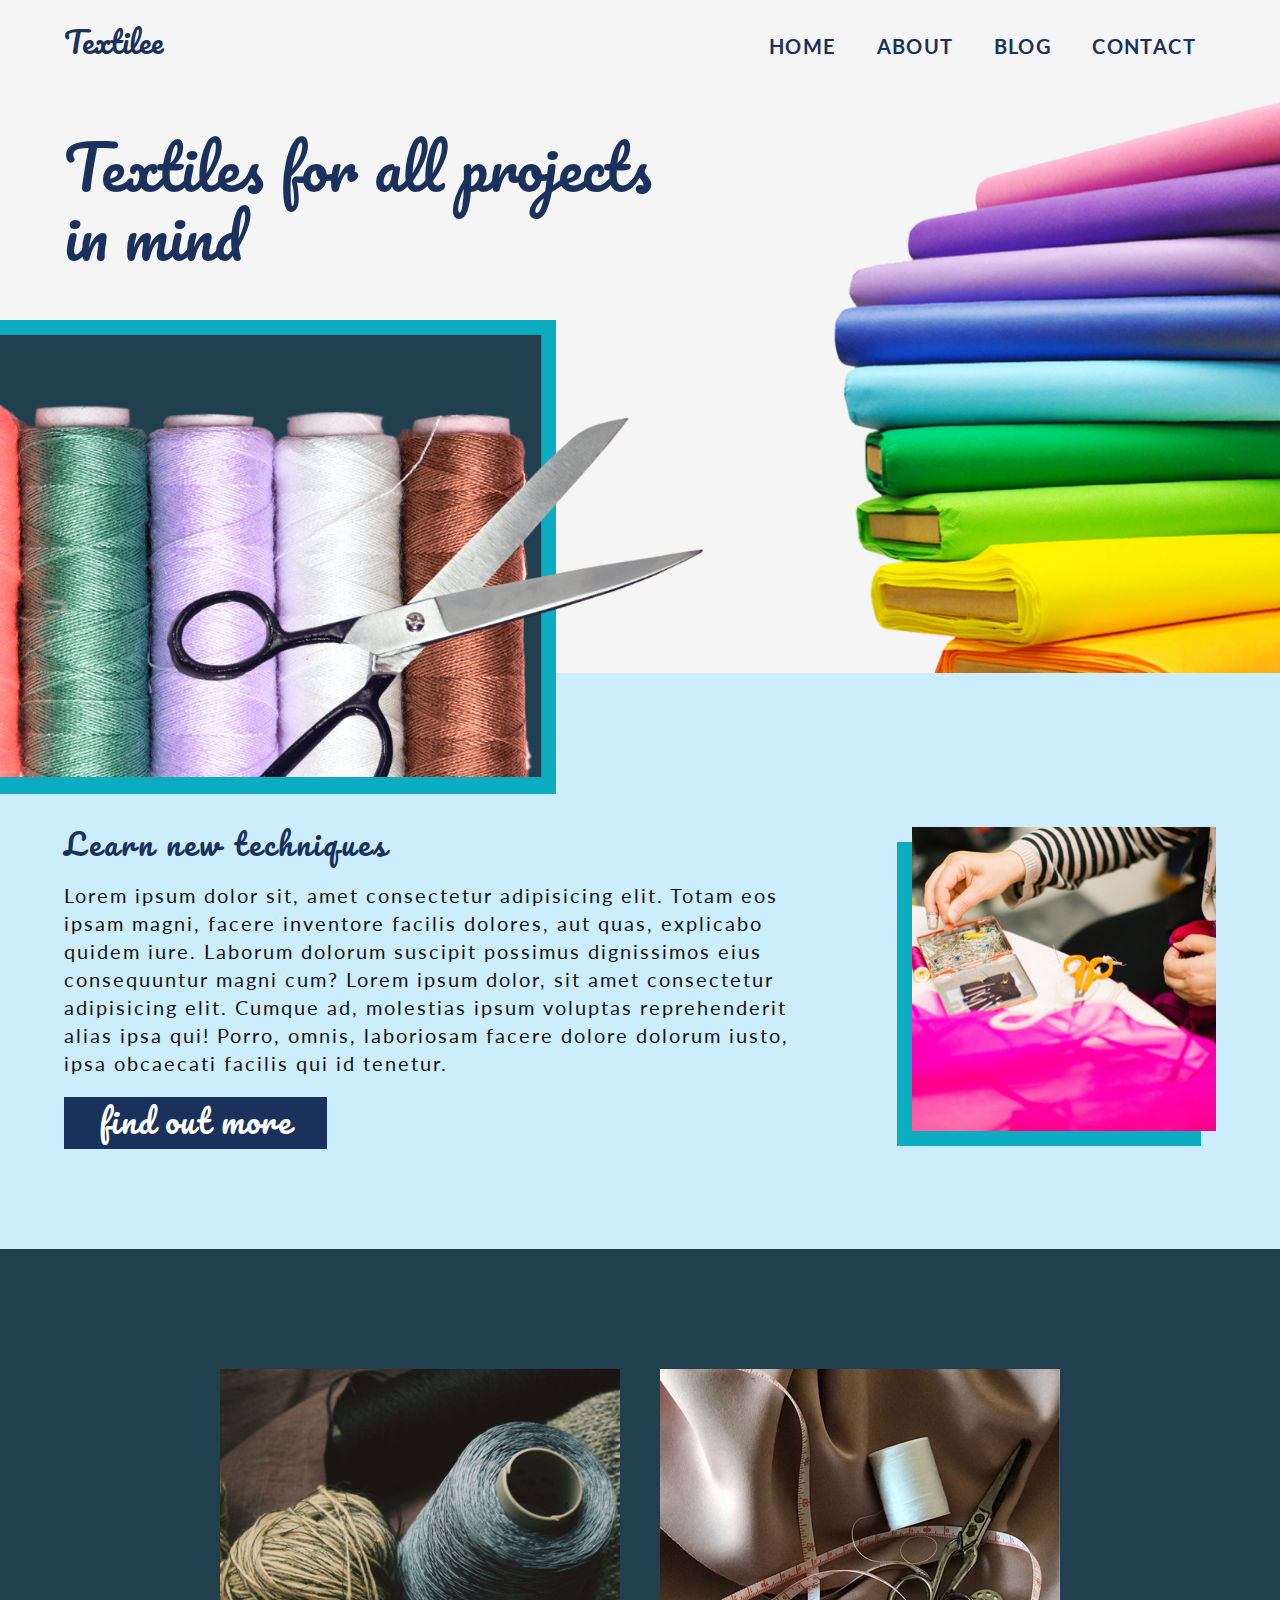
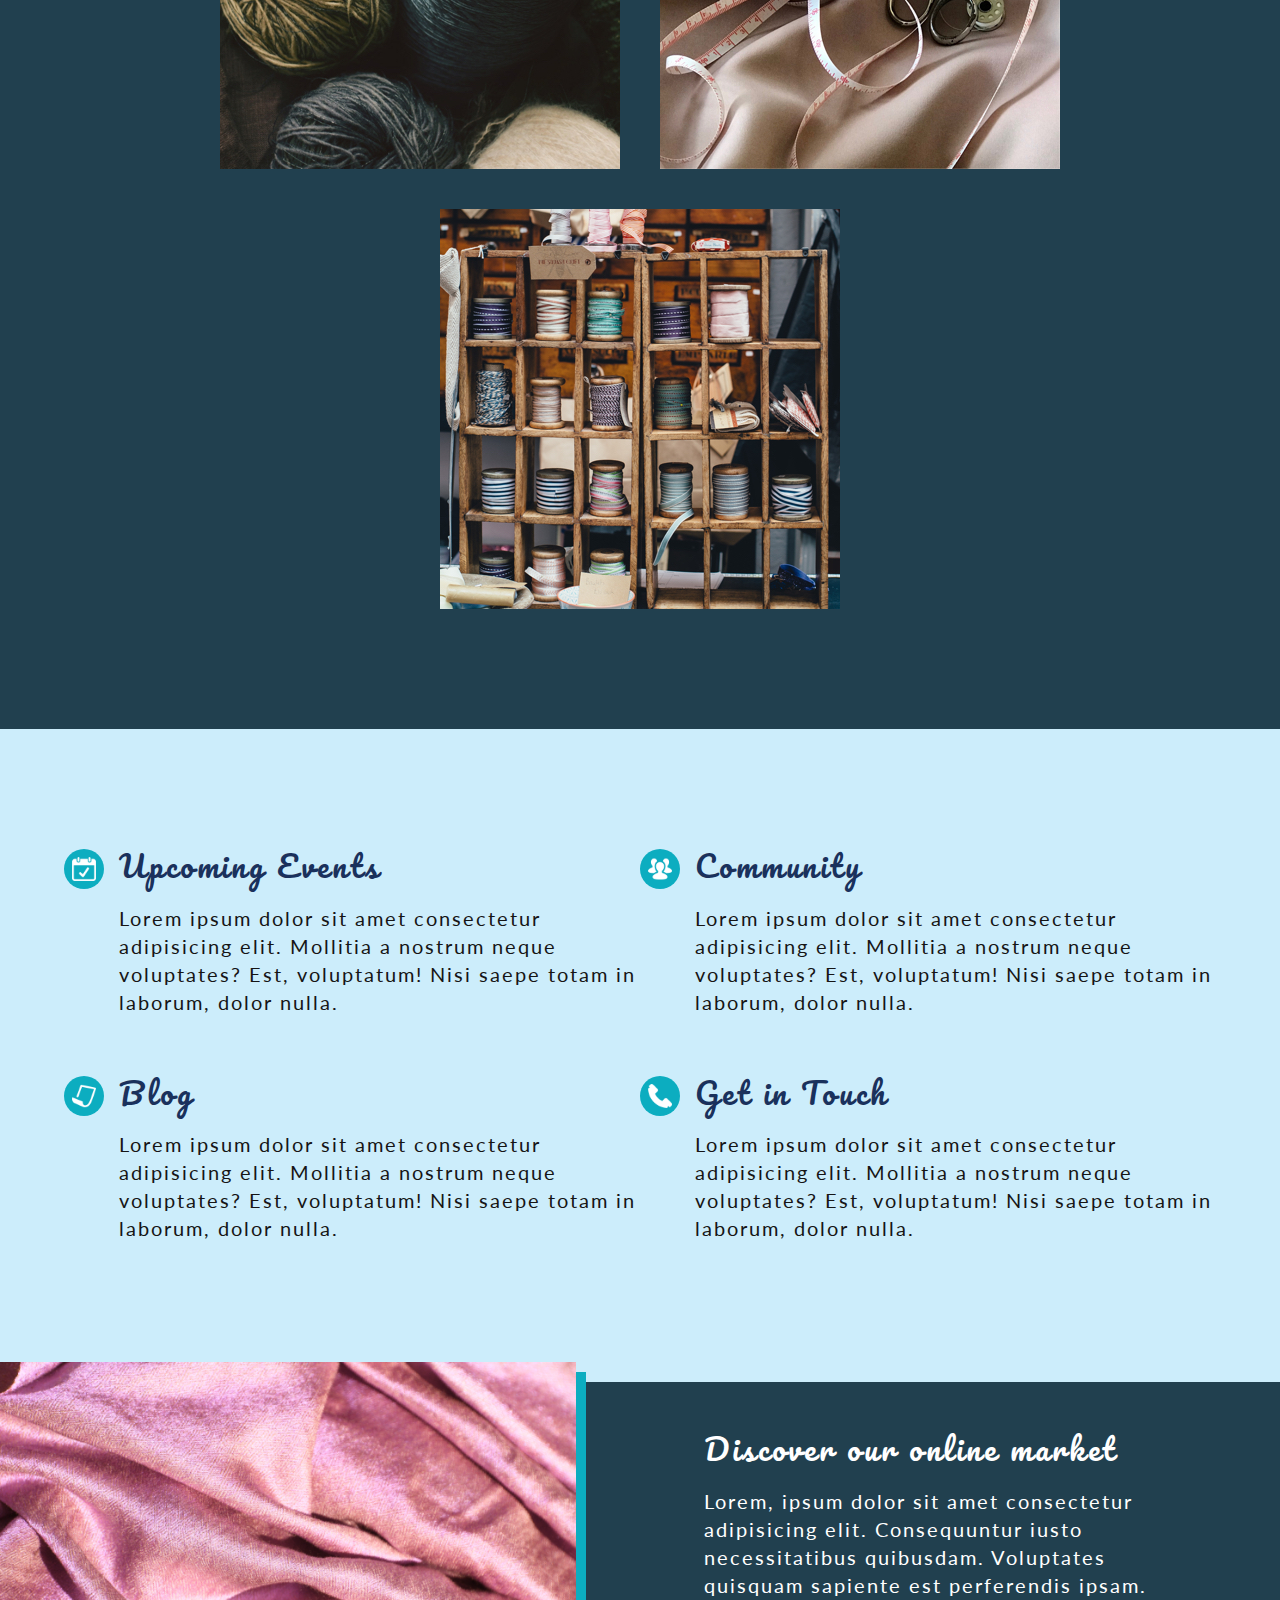
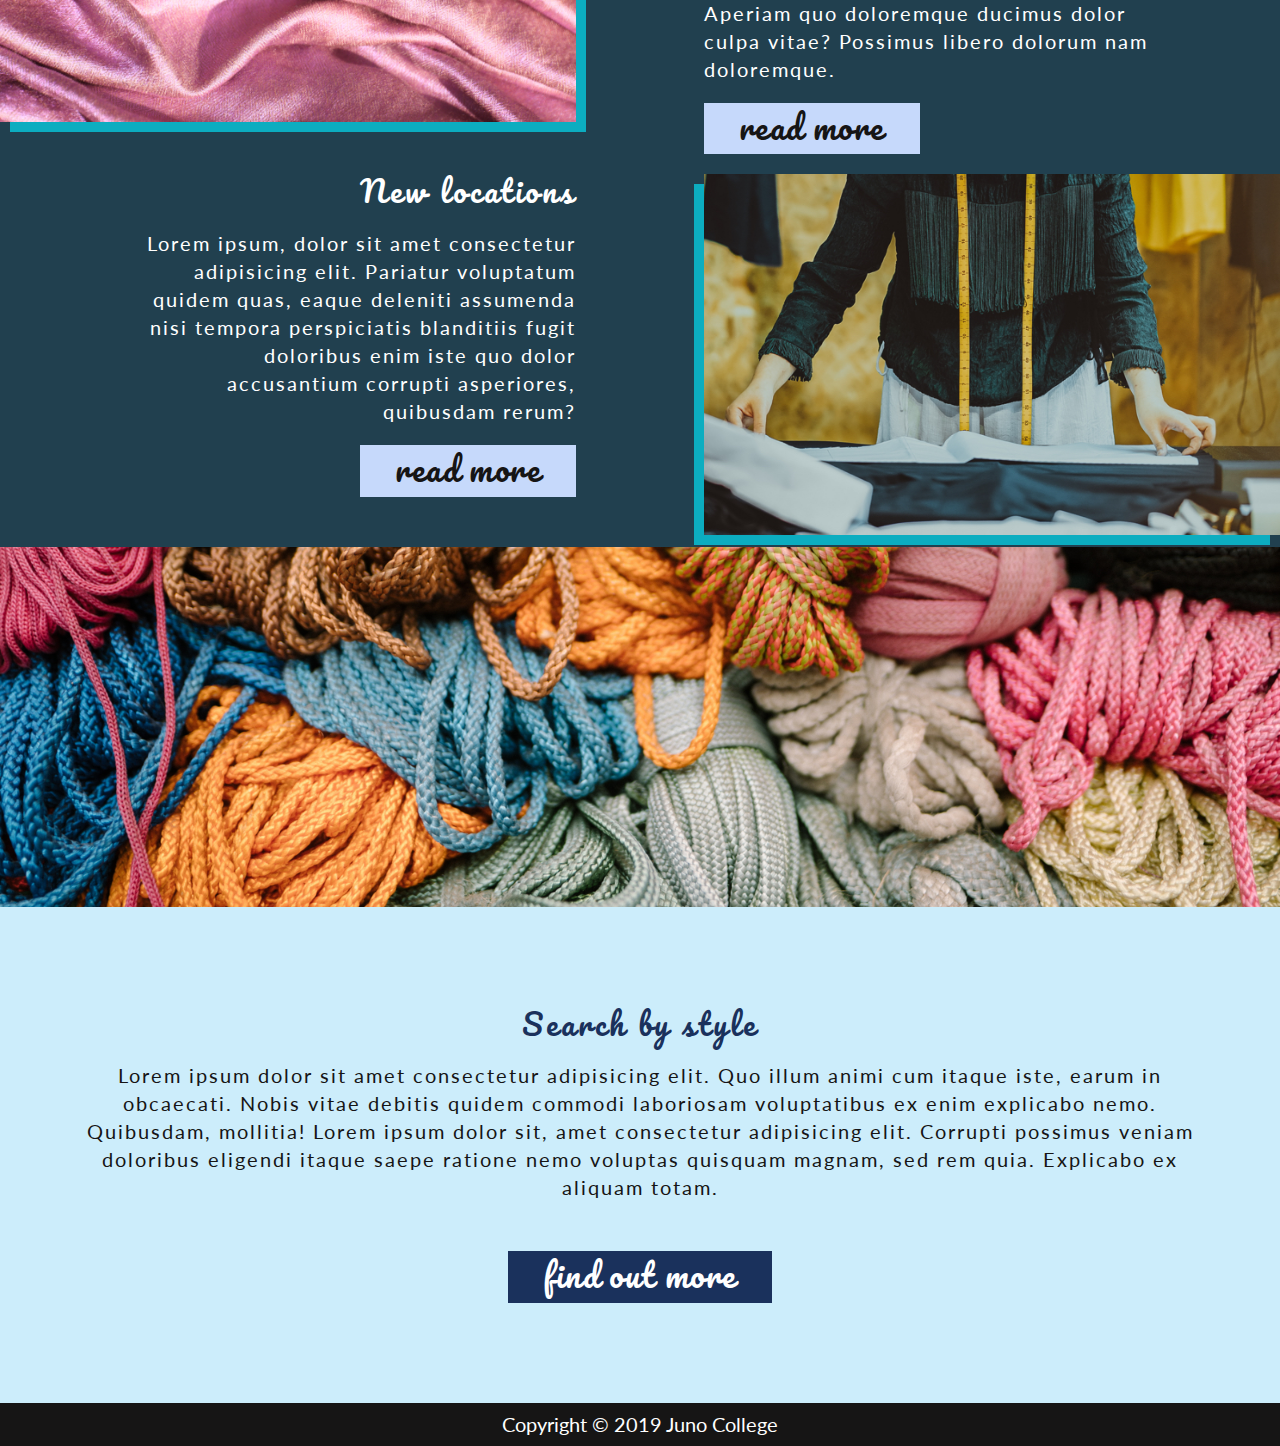
<file: index.html>
<!DOCTYPE html>
<html lang="en">
  <head>
    <meta charset="UTF-8" />
    <meta http-equiv="X-UA-Compatible" content="IE=edge" />
    <meta name="viewport" content="width=device-width, initial-scale=1.0" />
    <title>Project One Textilee</title>
    <link rel="stylesheet" href="./styles/styles.css" />
  </head>
  <body>
    <!-- NAVIGATION SECTION -->
    <nav class="nav-main">
      <div class="wrapper">
        <!-- logo -->
        <div class="main-nav-section">
          <h3>Textilee</h3>
          <!-- main nav -->
          <nav>
            <ul class="main-menu">
              <li><a href="#">home</a></li>
              <li><a href="#about">About</a></li>
              <li><a href="./blog.html">Blog</a></li>
              <li><a href="./contact.html">Contact</a></li>
            </ul>
          </nav>
          <div class="hamburger-menu">
            <span class="bar"></span>
            <span class="bar"></span>
            <span class="bar"></span>
          </div>
        </div>
        <!-- END .main-nav-section -->
        <h1>Textiles for all projects <span>in mind</span></h1>
      </div>
      <!-- END .wrapper -->

      <!-- HEADER IMAGE WITHIN NAVIGATION -->
      <header class="header-img">
        <img
          src="./textilee-assets/home-box-header.png"
          alt="scissors and threads"
        />
      </header>
    </nav>

    <!-- MAIN SECTION-->
    <main class="homepage-main">
      <!-- LEARNING SECTION -->
      <section class="learning" id="about">
        <div class="wrapper">
          <div class="learning-text">
            <h2>Learn new techniques</h2>
            <p>
              Lorem ipsum dolor sit, amet consectetur adipisicing elit. Totam
              eos ipsam magni, facere inventore facilis dolores, aut quas,
              explicabo quidem iure. Laborum dolorum suscipit possimus
              dignissimos eius consequuntur magni cum? Lorem ipsum dolor, sit
              amet consectetur adipisicing elit. Cumque ad, molestias ipsum
              voluptas reprehenderit alias ipsa qui! Porro, omnis, laboriosam
              facere dolore dolorum iusto, ipsa obcaecati facilis qui id
              tenetur.
            </p>
            <div class="learning-button">
              <button>find out more</button>
            </div>
          </div>
          <!-- END .learning-text -->
          <div class="learning-img">
            <img src="./textilee-assets/small-box.jpg" alt="person sewing" />
          </div>
          <!-- END .learning-img -->
        </div>
        <!-- END .wrapper -->
      </section>

      <!-- GALLERY SECTION -->
      <section class="gallery">
        <div class="wrapper">
          <div class="gallery-img img-one">
            <img
              src="./textilee-assets/gallery-image-1.jpg"
              alt="theads and yarn"
            />
          </div>
          <div class="gallery-img img-two">
            <img
              src="./textilee-assets/gallery-image-2.jpg"
              alt="scissors and measuring tape"
            />
          </div>
          <div class="gallery-img img-three">
            <img
              src="./textilee-assets/gallery-image-3.jpg"
              alt="shelf full of threads"
            />
          </div>
        </div>
        <!-- END .wrapper -->
      </section>

      <!-- EVENTS SECTION -->
      <section class="events">
        <div class="wrapper">
          <div class="upcoming-events">
            <div class="icon">
              <div class="icon-one">
                <img src="./icons/today-512.png" alt="calender-icon" />
              </div>
              <!-- END .icon-one -->
            </div>
            <!-- END .icon -->
            <div class="upcoming-events-text">
              <h2>Upcoming Events</h2>
              <p>
                Lorem ipsum dolor sit amet consectetur adipisicing elit.
                Mollitia a nostrum neque voluptates? Est, voluptatum! Nisi saepe
                totam in laborum, dolor nulla.
              </p>
            </div>
            <!-- END .upcoming-events-text -->
          </div>
          <!-- END .upcoming-events -->
          <div class="community">
            <div class="icon">
              <div class="icon-two">
                <img src="./icons/conference-512.png" alt="community-icon" />
              </div>
              <!-- END .icon-two -->
            </div>
            <!-- END .icon -->
            <div class="community-text">
              <h2>Community</h2>
              <p>
                Lorem ipsum dolor sit amet consectetur adipisicing elit.
                Mollitia a nostrum neque voluptates? Est, voluptatum! Nisi saepe
                totam in laborum, dolor nulla.
              </p>
            </div>
            <!-- END .community-text -->
          </div>
          <!-- END .community -->
          <div class="Blog">
            <div class="icon">
              <div class="icon-three">
                <img src="./icons/paper-512.png" alt="paper-icon" />
              </div>
              <!-- END .icon-three -->
            </div>
            <!-- END .icon -->
            <div class="blog-text">
              <h2>Blog</h2>
              <p>
                Lorem ipsum dolor sit amet consectetur adipisicing elit.
                Mollitia a nostrum neque voluptates? Est, voluptatum! Nisi saepe
                totam in laborum, dolor nulla.
              </p>
            </div>
            <!-- END .blog-text -->
          </div>
          <!-- END .blog -->
          <div class="touch">
            <div class="icon">
              <div class="icon-four">
                <img src="./icons/phone-512.png" alt="phone-icon" />
              </div>
              <!-- END .icon-four -->
            </div>
            <!-- END .icon -->
            <div class="touch-text">
              <h2>Get in Touch</h2>
              <p>
                Lorem ipsum dolor sit amet consectetur adipisicing elit.
                Mollitia a nostrum neque voluptates? Est, voluptatum! Nisi saepe
                totam in laborum, dolor nulla.
              </p>
            </div>
            <!-- END .touch-text -->
          </div>
          <!-- END .touch -->
        </div>
        <!-- END .wrapper -->
      </section>

      <!-- READ-MORE SECTION -->
      <section class="read-more">
        <div class="read-one">
          <div class="read-more-img-one">
            <img src="./textilee-assets/left-image.jpg" alt="pink sheets" />
          </div>
          <!-- END .read-more-img-one -->
          <div class="read-more-one-text">
            <h2>Discover our online market</h2>
            <p>
              Lorem, ipsum dolor sit amet consectetur adipisicing elit.
              Consequuntur iusto necessitatibus quibusdam. Voluptates quisquam
              sapiente est perferendis ipsam. Aperiam quo doloremque ducimus
              dolor culpa vitae? Possimus libero dolorum nam doloremque.
            </p>
            <div class="read-button-one">
              <button>read more</button>
            </div>
            <!-- END .read-button-one -->
          </div>
          <!-- END .read-more-img-one -->
        </div>
        <!-- END .read-one -->

        <div class="read-two">
          <div class="read-more-img-two">
            <img
              src="./textilee-assets/right-image.jpg"
              alt="someone working on clothing on table"
            />
          </div>
          <!-- END .read-more-img-two -->
          <div class="read-more-two-text">
            <h2>New locations</h2>
            <p>
              Lorem ipsum, dolor sit amet consectetur adipisicing elit. Pariatur
              voluptatum quidem quas, eaque deleniti assumenda nisi tempora
              perspiciatis blanditiis fugit doloribus enim iste quo dolor
              accusantium corrupti asperiores, quibusdam rerum?
            </p>
            <div class="read-more-button">
              <button>read more</button>
            </div>
            <!-- END .read-more-button -->
          </div>
          <!-- END .read-more-two-text -->
        </div>
        <!-- END .read-two -->
      </section>

      <!-- BOTTOM BACKGROUND SECTION-->
      <section class="bottom-img"></section>

      <!-- SEARCH SECTION -->
      <section class="search">
        <div class="wrapper">
          <h2>Search by style</h2>
          <p>
            Lorem ipsum dolor sit amet consectetur adipisicing elit. Quo illum
            animi cum itaque iste, earum in obcaecati. Nobis vitae debitis
            quidem commodi laboriosam voluptatibus ex enim explicabo nemo.
            Quibusdam, mollitia! Lorem ipsum dolor sit, amet consectetur
            adipisicing elit. Corrupti possimus veniam doloribus eligendi itaque
            saepe ratione nemo voluptas quisquam magnam, sed rem quia. Explicabo
            ex aliquam totam.
          </p>
          <button>find out more</button>
        </div>
        <!-- END .wrapper -->
      </section>
    </main>

    <!-- FOOTER SECTION -->
    <footer>
      <h4>Copyright &copy; 2019 Juno College</h4>
    </footer>

    <script src="script.js"></script>
  </body>
</html>
</file>
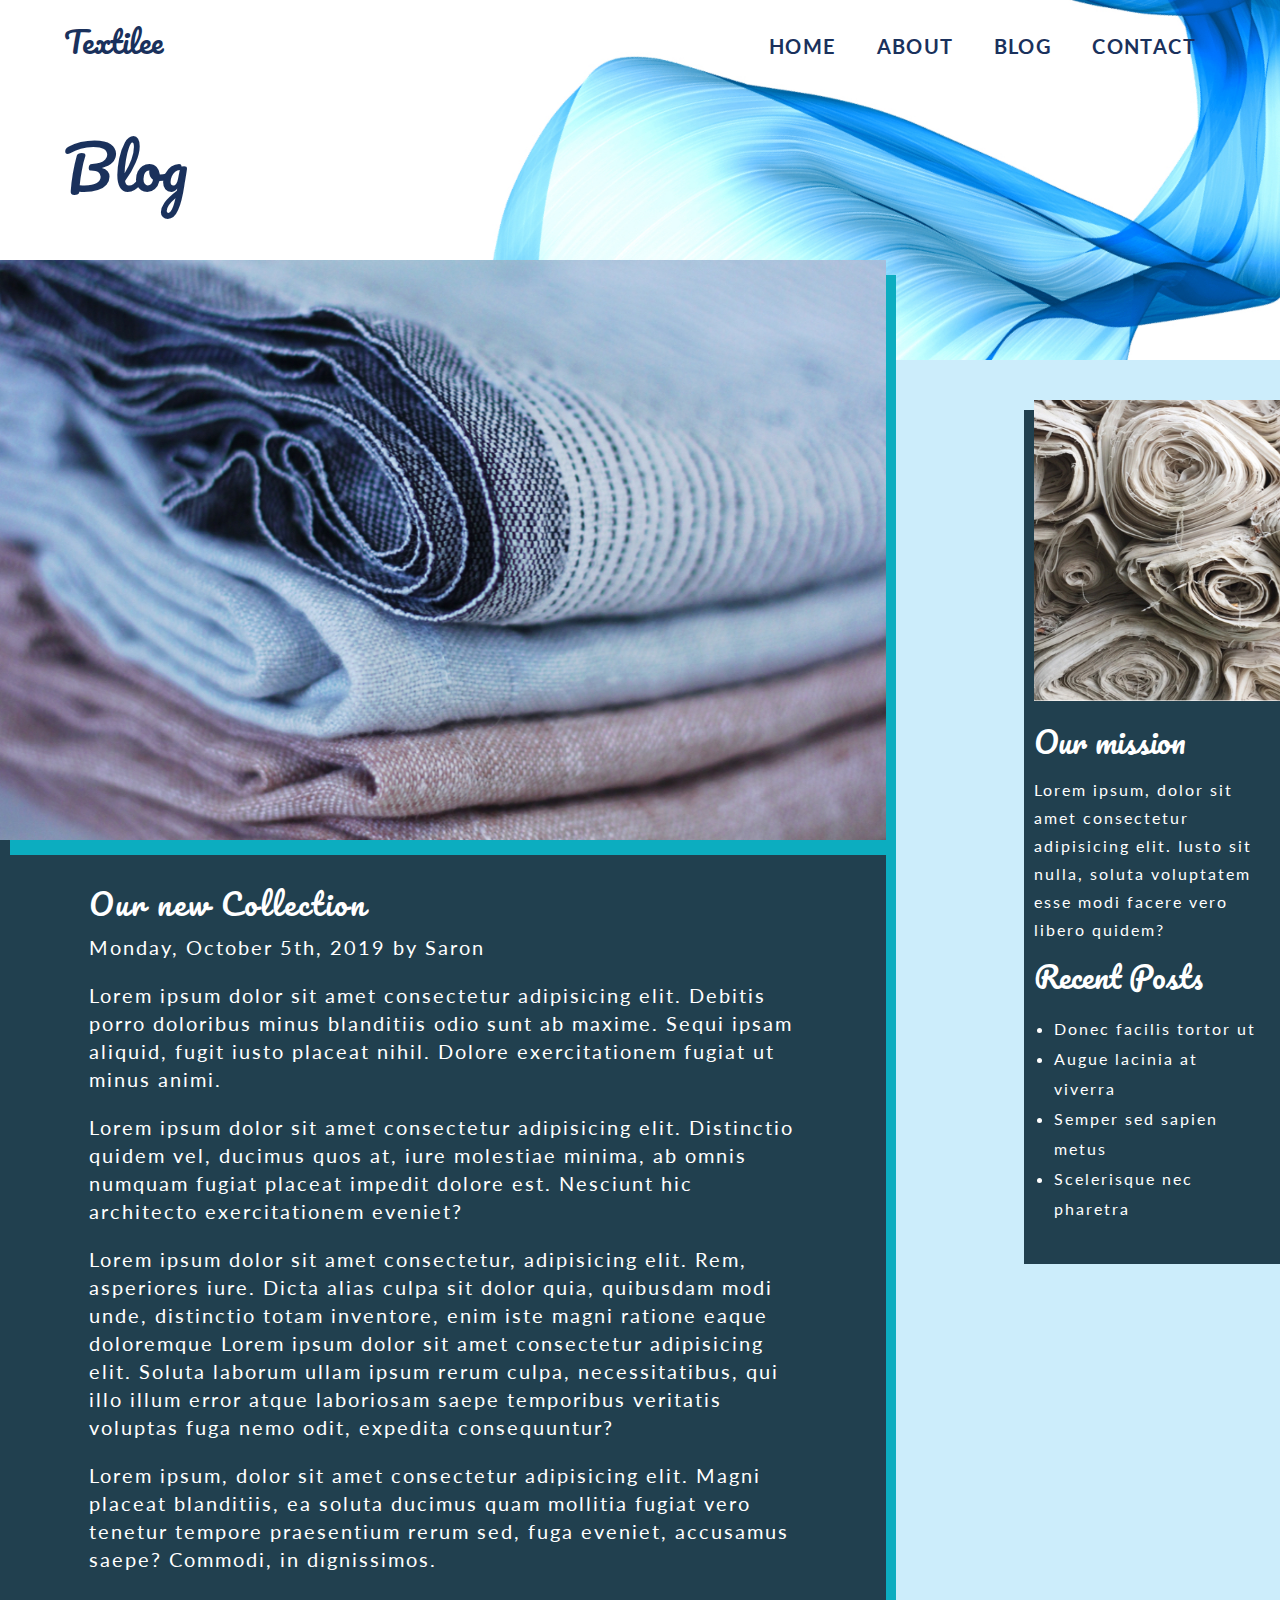
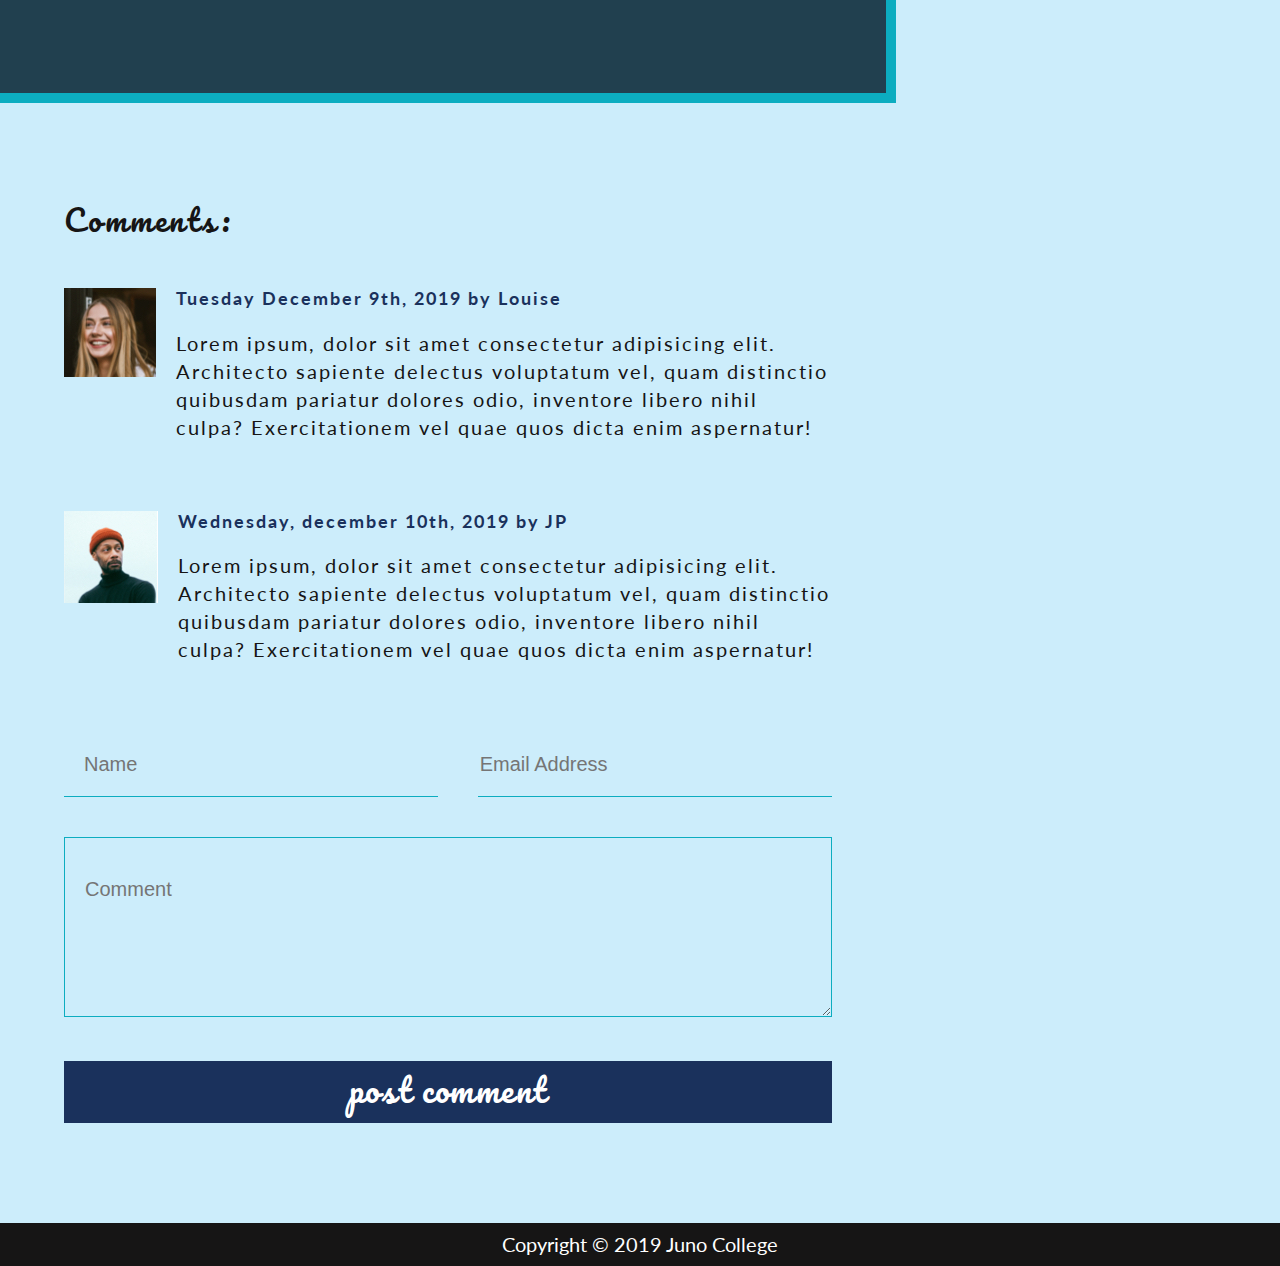
<file: blog.html>
<!DOCTYPE html>
<html lang="en">
  <head>
    <meta charset="UTF-8" />
    <meta http-equiv="X-UA-Compatible" content="IE=edge" />
    <meta name="viewport" content="width=device-width, initial-scale=1.0" />
    <title>Project One Textilee Blog</title>
    <link rel="stylesheet" href="./styles/styles.css" />
  </head>
  <body>
    <!-- Navigation AND HEADER Section -->
    <nav class="nav-blog">
      <div class="wrapper">
        <div class="header-section">
          <!-- logo -->
          <h3>Textilee</h3>
          <!-- main nav -->

          <nav>
            <ul class="main-menu">
              <li><a href="./index.html">home</a></li>
              <li><a href="./index.html#about">About</a></li>
              <li><a href="./blog.html">Blog</a></li>
              <li><a href="./contact.html">Contact</a></li>
            </ul>
          </nav>
          <div class="hamburger-menu">
            <span class="bar"></span>
            <span class="bar"></span>
            <span class="bar"></span>
          </div>
        </div>
        <!-- END .header-section -->
        <div class="contact-title">
          <h1>Blog</h1>
        </div>
        <!-- END .contact-title -->
      </div>
      <!-- END .wrapper -->
    </nav>
    <!-- Main Section -->

    <main>
      <div class="collection-mission">
        <!-- COLECTION PORTION OF THE MAIN SECTION -->
        <section class="collection">
          <div class="collection-img">
            <img
              src="./textilee-assets/blog-post-image.jpg"
              alt="sheets on top of each other"
            />
          </div>
          <!-- END .collection-img -->
          <div class="collection-text">
            <h2>Our new Collection</h2>
            <h4>Monday, October 5th, 2019 by Saron</h4>
            <p>
              Lorem ipsum dolor sit amet consectetur adipisicing elit. Debitis
              porro doloribus minus blanditiis odio sunt ab maxime. Sequi ipsam
              aliquid, fugit iusto placeat nihil. Dolore exercitationem fugiat
              ut minus animi.
            </p>
            <p>
              Lorem ipsum dolor sit amet consectetur adipisicing elit.
              Distinctio quidem vel, ducimus quos at, iure molestiae minima, ab
              omnis numquam fugiat placeat impedit dolore est. Nesciunt hic
              architecto exercitationem eveniet?
            </p>
            <p>
              Lorem ipsum dolor sit amet consectetur, adipisicing elit. Rem,
              asperiores iure. Dicta alias culpa sit dolor quia, quibusdam modi
              unde, distinctio totam inventore, enim iste magni ratione eaque
              doloremque Lorem ipsum dolor sit amet consectetur adipisicing
              elit. Soluta laborum ullam ipsum rerum culpa, necessitatibus, qui
              illo illum error atque laboriosam saepe temporibus veritatis
              voluptas fuga nemo odit, expedita consequuntur?
            </p>
            <p>
              Lorem ipsum, dolor sit amet consectetur adipisicing elit. Magni
              placeat blanditiis, ea soluta ducimus quam mollitia fugiat vero
              tenetur tempore praesentium rerum sed, fuga eveniet, accusamus
              saepe? Commodi, in dignissimos.
            </p>
          </div>
          <!-- END .collection-text -->
        </section>

        <!-- MISSION PORTION OF THE MAIN SECTION -->
        <section class="mission">
          <div class="missions-background-div">
            <div class="mission-img">
              <img
                src="./textilee-assets/sidebar-image.jpg"
                alt="rolls of white fabics"
              />
            </div>
            <!-- END .mission-img -->

            <div class="mission-text">
              <h2>Our mission</h2>
              <p>
                Lorem ipsum, dolor sit amet consectetur adipisicing elit. Iusto
                sit nulla, soluta voluptatem esse modi facere vero libero
                quidem?
              </p>
              <h2>Recent Posts</h2>
              <ul>
                <li>Donec facilis tortor ut</li>
                <li>Augue lacinia at viverra</li>
                <li>Semper sed sapien metus</li>
                <li>Scelerisque nec pharetra</li>
              </ul>
            </div>
            <!-- END .mission-text -->
          </div>
          <!-- END .mission-background-div -->
        </section>
      </div>
      <!-- END .collection-mission -->

      <!-- COMMENT SECTION OF THE MAIN BLOG PAGE -->
      <section class="comments wrapper">
        <h2>Comments:</h2>
        <!-- COMMENT ONE -->
        <div class="comment-one">
          <div class="img-container img-1">
            <img src="./textilee-assets/comment-1.jpg" alt="Commenter" />
          </div>
          <!-- END .img-container img-1 -->
          <div class="comment-one-text">
            <h5>Tuesday December 9th, 2019 by Louise</h5>
            <p>
              Lorem ipsum, dolor sit amet consectetur adipisicing elit.
              Architecto sapiente delectus voluptatum vel, quam distinctio
              quibusdam pariatur dolores odio, inventore libero nihil culpa?
              Exercitationem vel quae quos dicta enim aspernatur!
            </p>
          </div>
          <!-- END .comment-one-text -->
        </div>
        <!-- END .comment-one -->

        <!-- COMMENT TWO -->
        <div class="comment-two">
          <div class="img-container img-2">
            <img src="./textilee-assets/comment-2.jpg" alt="Commenter" />
          </div>
          <!-- END .img-container img2 -->
          <div class="comment-one-text">
            <h5>Wednesday, december 10th, 2019 by JP</h5>
            <p>
              Lorem ipsum, dolor sit amet consectetur adipisicing elit.
              Architecto sapiente delectus voluptatum vel, quam distinctio
              quibusdam pariatur dolores odio, inventore libero nihil culpa?
              Exercitationem vel quae quos dicta enim aspernatur!
            </p>
          </div>
          <!-- END .comment-one-text -->
        </div>
        <!-- END .comment-two -->
      </section>

      <!-- MESSAGE BOX SECTION OF BLOG PAGE -->
      <section class="message-section wrapper">
        <form class="message-box">
          <div class="name-email">
            <label for="name"></label>
            <input
              type="text"
              id="name"
              name="name"
              placeholder="Name"
              required
            />
            <label for="email"></label>
            <input
              type="text"
              id="email"
              name="email"
              placeholder="Email Address"
              required
            />
          </div>
          <!-- END .name-email -->
          <label for="message"></label>

          <textarea
            id="message"
            name="message"
            placeholder="Comment"
            required
          ></textarea>
          <button type="submit">post comment</button>
        </form>
        <!-- END .message-section wrapper -->
      </section>
    </main>

    <!-- Footer Section -->
    <footer>
      <h4>Copyright &copy; 2019 Juno College</h4>
    </footer>

    <script src="script.js"></script>
  </body>
</html>
</file>
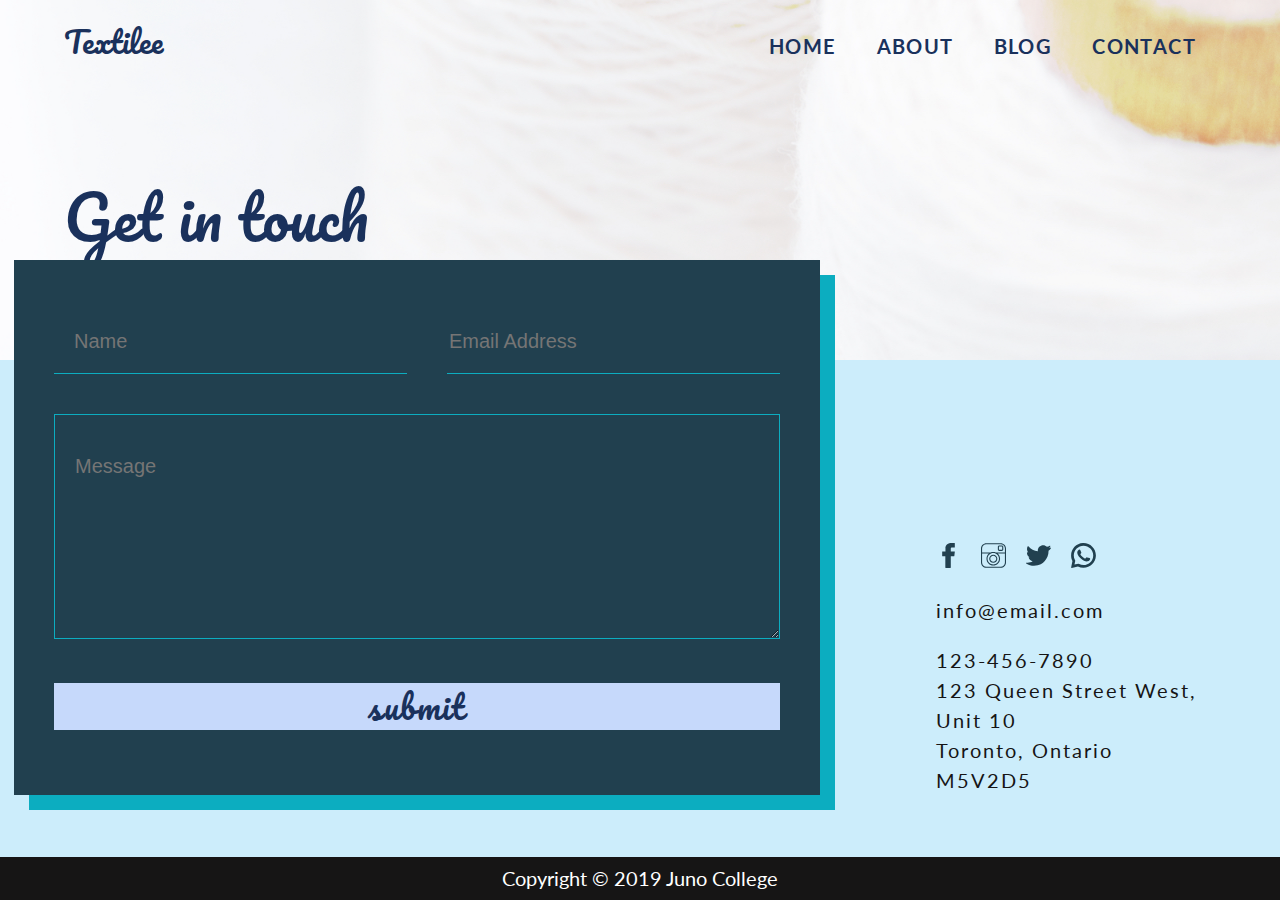
<file: contact.html>
<!DOCTYPE html>
<html lang="en">
  <head>
    <meta charset="UTF-8" />
    <meta http-equiv="X-UA-Compatible" content="IE=edge" />
    <meta name="viewport" content="width=device-width, initial-scale=1.0" />
    <title>Project One Textilee Contact</title>
    <link rel="stylesheet" href="./styles/styles.css" />
  </head>

  <body>
    <!-- NAVIGATION AND HEADER SECTION -->
    <nav class="nav-contact">
      <div class="wrapper">
        <div class="header-section">
          <!-- logo -->
          <h3>Textilee</h3>

          <!-- main nav -->
          <nav>
            <ul class="main-menu">
              <li><a href="./index.html">home</a></li>
              <li><a href="./index.html#about">About</a></li>
              <li><a href="./blog.html">Blog</a></li>
              <li><a href="./contact.html">Contact</a></li>
            </ul>
          </nav>
          <div class="hamburger-menu">
            <span class="bar"></span>
            <span class="bar"></span>
            <span class="bar"></span>
          </div>
        </div>
        <!-- END .header-section -->

        <div class="contact-title">
          <h1>Get in touch</h1>
        </div>
        <!-- END .contact-title -->
      </div>
      <!-- END .wrapper -->
    </nav>

    <!-- MAIN CONTACT SECTION -->
    <section class="contact-section">
      <div class="wrapper">
        <form class="message-box">
          <div class="name-email contact-name-email">
            <label for="name"></label>
            <input
              type="text"
              id="name"
              name="name"
              placeholder="Name"
              required
            />
            <label for="email"></label>
            <input
              type="text"
              id="email"
              name="email"
              placeholder="Email Address"
              required
            />
          </div>
          <!-- END .name-email -->
          <label for="message"></label>

          <textarea
            id="message"
            name="message"
            placeholder="Message"
            required
          ></textarea>
          <button type="submit">submit</button>
        </form>
        <!-- END .message-box -->

        <div class="contact-information">
          <div class="contact-information-container">
            <div class="contact-icons">
              <div class="facebook-icon">
                <svg
                  version="1.1"
                  id="Layer_1"
                  xmlns="http://www.w3.org/2000/svg"
                  xmlns:xlink="http://www.w3.org/1999/xlink"
                  x="0px"
                  y="0px"
                  viewBox="0 0 310 310"
                  style="enable-background: new 0 0 310 310"
                  xml:space="preserve"
                >
                  <g id="XMLID_834_">
                    <path
                      id="XMLID_835_"
                      d="M81.703,165.106h33.981V305c0,2.762,2.238,5,5,5h57.616c2.762,0,5-2.238,5-5V165.765h39.064
        c2.54,0,4.677-1.906,4.967-4.429l5.933-51.502c0.163-1.417-0.286-2.836-1.234-3.899c-0.949-1.064-2.307-1.673-3.732-1.673h-44.996
        V71.978c0-9.732,5.24-14.667,15.576-14.667c1.473,0,29.42,0,29.42,0c2.762,0,5-2.239,5-5V5.037c0-2.762-2.238-5-5-5h-40.545
        C187.467,0.023,186.832,0,185.896,0c-7.035,0-31.488,1.381-50.804,19.151c-21.402,19.692-18.427,43.27-17.716,47.358v37.752H81.703
        c-2.762,0-5,2.238-5,5v50.844C76.703,162.867,78.941,165.106,81.703,165.106z"
                    />
                  </g>
                </svg>
              </div>
              <!-- END .facebook-icon -->
              <div class="instagram-icon">
                <svg
                  version="1.1"
                  id="Layer_1"
                  xmlns="http://www.w3.org/2000/svg"
                  xmlns:xlink="http://www.w3.org/1999/xlink"
                  x="0px"
                  y="0px"
                  viewBox="0 0 512 512"
                  style="enable-background: new 0 0 512 512"
                  xml:space="preserve"
                >
                  <g>
                    <g>
                      <path
                        d="M427.413,50.087h-53.435c-15.981,0-28.935,12.954-28.935,28.935v53.435c0,15.979,12.954,28.935,28.935,28.935h53.435
        c15.981,0,28.935-12.955,28.935-28.935V79.022C456.348,63.041,443.394,50.087,427.413,50.087z M434.087,132.224
        c0,3.679-2.06,6.906-5.745,6.906h-53.435c-3.685,0-7.603-3.227-7.603-6.906V78.789c0-3.679,3.918-6.441,7.603-6.441h53.435
        c3.685,0,5.745,2.762,5.745,6.441V132.224z"
                      />
                    </g>
                  </g>
                  <g>
                    <g>
                      <path
                        d="M403.462,5.565H109.907C49.821,5.565,0,54.365,0,114.637v282.261c0,60.272,49.821,109.537,109.907,109.537h293.554
        C463.549,506.435,512,457.17,512,396.898V114.637C512,54.365,463.549,5.565,403.462,5.565z M489.739,396.898
        c0,47.994-38.462,87.276-86.277,87.276H109.907c-47.815,0-87.647-39.281-87.647-87.276V217.043H161.09
        c-29.87,25.044-48.856,63.336-48.856,105.622c0,76.717,62.413,139.072,139.13,139.072s139.13-62.325,139.13-139.042
        c0-42.288-18.989-80.609-48.859-105.652h148.103V396.898z M251.364,205.681c64.445,0,116.87,52.429,116.87,116.87
        s-52.424,116.87-116.87,116.87c-64.446,0-116.87-52.429-116.87-116.87S186.918,205.681,251.364,205.681z M489.739,194.783H305.864
        c-16.747-8.348-35.168-11.13-54.5-11.13c-19.334,0-37.756,2.783-54.503,11.13H22.261v-80.145
        c0-47.995,39.832-86.811,87.647-86.811h293.554c47.815,0,86.277,38.817,86.277,86.811V194.783z"
                      />
                    </g>
                  </g>
                  <g>
                    <g>
                      <path
                        d="M251.364,239.072c-46.033,0-83.478,37.446-83.478,83.478c0,46.033,37.446,83.478,83.478,83.478
        c46.033,0,83.478-37.446,83.478-83.478C334.842,276.518,297.397,239.072,251.364,239.072z M251.364,383.768
        c-33.75,0-61.217-27.462-61.217-61.217s27.467-61.217,61.217-61.217c33.75,0,61.217,27.462,61.217,61.217
        C312.582,356.306,285.114,383.768,251.364,383.768z"
                      />
                    </g>
                  </g>
                </svg>
              </div>
              <!-- END .instagram-icon -->
              <div class="twitter-icon">
                <svg
                  version="1.1"
                  id="Layer_1"
                  xmlns="http://www.w3.org/2000/svg"
                  xmlns:xlink="http://www.w3.org/1999/xlink"
                  x="0px"
                  y="0px"
                  viewBox="0 0 512.002 512.002"
                  style="enable-background: new 0 0 512.002 512.002"
                  xml:space="preserve"
                >
                  <path
                    d="M500.398,94.784c-8.043,3.567-16.313,6.578-24.763,9.023c10.004-11.314,17.631-24.626,22.287-39.193
    c1.044-3.265-0.038-6.839-2.722-8.975c-2.681-2.137-6.405-2.393-9.356-0.644c-17.945,10.643-37.305,18.292-57.605,22.764
    c-20.449-19.981-48.222-31.353-76.934-31.353c-60.606,0-109.913,49.306-109.913,109.91c0,4.773,0.302,9.52,0.9,14.201
    c-75.206-6.603-145.124-43.568-193.136-102.463c-1.711-2.099-4.347-3.231-7.046-3.014c-2.7,0.211-5.127,1.734-6.491,4.075
    c-9.738,16.709-14.886,35.82-14.886,55.265c0,26.484,9.455,51.611,26.158,71.246c-5.079-1.759-10.007-3.957-14.711-6.568
    c-2.525-1.406-5.607-1.384-8.116,0.054c-2.51,1.439-4.084,4.084-4.151,6.976c-0.012,0.487-0.012,0.974-0.012,1.468
    c0,39.531,21.276,75.122,53.805,94.52c-2.795-0.279-5.587-0.684-8.362-1.214c-2.861-0.547-5.802,0.456-7.731,2.638
    c-1.932,2.18-2.572,5.219-1.681,7.994c12.04,37.591,43.039,65.24,80.514,73.67c-31.082,19.468-66.626,29.665-103.939,29.665
    c-7.786,0-15.616-0.457-23.279-1.364c-3.807-0.453-7.447,1.795-8.744,5.416c-1.297,3.622,0.078,7.66,3.316,9.736
    c47.935,30.735,103.361,46.98,160.284,46.98c111.903,0,181.907-52.769,220.926-97.037c48.657-55.199,76.562-128.261,76.562-200.451
    c0-3.016-0.046-6.061-0.139-9.097c19.197-14.463,35.724-31.967,49.173-52.085c2.043-3.055,1.822-7.094-0.545-9.906
    C507.7,94.204,503.76,93.294,500.398,94.784z"
                  />
                </svg>
              </div>
              <!-- END .twitter-icon -->
              <div class="whatsapp-icon">
                <svg
                  version="1.1"
                  id="Layer_1"
                  xmlns="http://www.w3.org/2000/svg"
                  xmlns:xlink="http://www.w3.org/1999/xlink"
                  x="0px"
                  y="0px"
                  viewBox="0 0 418.135 418.135"
                  style="enable-background: new 0 0 418.135 418.135"
                  xml:space="preserve"
                >
                  <g>
                    <path
                      d="M198.929,0.242C88.5,5.5,1.356,97.466,1.691,208.02c0.102,33.672,8.231,65.454,22.571,93.536
      L2.245,408.429c-1.191,5.781,4.023,10.843,9.766,9.483l104.723-24.811c26.905,13.402,57.125,21.143,89.108,21.631
      c112.869,1.724,206.982-87.897,210.5-200.724C420.113,93.065,320.295-5.538,198.929,0.242z M323.886,322.197
      c-30.669,30.669-71.446,47.559-114.818,47.559c-25.396,0-49.71-5.698-72.269-16.935l-14.584-7.265l-64.206,15.212l13.515-65.607
      l-7.185-14.07c-11.711-22.935-17.649-47.736-17.649-73.713c0-43.373,16.89-84.149,47.559-114.819
      c30.395-30.395,71.837-47.56,114.822-47.56C252.443,45,293.218,61.89,323.887,92.558c30.669,30.669,47.559,71.445,47.56,114.817
      C371.446,250.361,354.281,291.803,323.886,322.197z"
                    />
                    <path
                      d="M309.712,252.351l-40.169-11.534c-5.281-1.516-10.968-0.018-14.816,3.903l-9.823,10.008
      c-4.142,4.22-10.427,5.576-15.909,3.358c-19.002-7.69-58.974-43.23-69.182-61.007c-2.945-5.128-2.458-11.539,1.158-16.218
      l8.576-11.095c3.36-4.347,4.069-10.185,1.847-15.21l-16.9-38.223c-4.048-9.155-15.747-11.82-23.39-5.356
      c-11.211,9.482-24.513,23.891-26.13,39.854c-2.851,28.144,9.219,63.622,54.862,106.222c52.73,49.215,94.956,55.717,122.449,49.057
      c15.594-3.777,28.056-18.919,35.921-31.317C323.568,266.34,319.334,255.114,309.712,252.351z"
                    />
                  </g>
                </svg>
              </div>
              <!-- END .whatsapp-icon -->
            </div>
            <p class="info">info@email.com</p>
            <p>123-456-7890</p>
            <p>123 Queen Street West,</p>
            <p>Unit 10</p>
            <p>Toronto, Ontario</p>
            <p>M5V2D5</p>
          </div>
          <!-- END .contact-information-container -->
        </div>
        <!-- END .contact-information -->
      </div>
      <!-- END .wrapper -->
    </section>

    <!-- FOOTER SECTION -->
    <footer class="contact-footer">
      <h4>Copyright &copy; 2019 Juno College</h4>
    </footer>

    <!-- TEST FOR NEW BRANCH -->
    <script src="script.js"></script>
  </body>
</html>
</file>
<file: styles/styles.css>
@import url("https://fonts.googleapis.com/css2?family=Pacifico&display=swap");
@import url("https://fonts.googleapis.com/css2?family=Lato:wght@700&display=swap");
@import url("https://fonts.googleapis.com/css2?family=Lato&display=swap");
html {
  line-height: 1.15;
  -ms-text-size-adjust: 100%;
  -webkit-text-size-adjust: 100%;
}

body {
  margin: 0;
}

article,
aside,
footer,
header,
nav,
section {
  display: block;
}

h1 {
  font-size: 3em;
  margin: 0.67em 0;
}

figcaption,
figure,
main {
  display: block;
}

figure {
  margin: 1em 40px;
}

hr {
  -webkit-box-sizing: content-box;
          box-sizing: content-box;
  height: 0;
  overflow: visible;
}

pre {
  font-family: monospace, monospace;
  font-size: 1em;
}

a {
  background-color: transparent;
  -webkit-text-decoration-skip: objects;
}

abbr[title] {
  border-bottom: none;
  text-decoration: underline;
  -webkit-text-decoration: underline dotted;
          text-decoration: underline dotted;
}

b,
strong {
  font-weight: inherit;
}

b,
strong {
  font-weight: bolder;
}

code,
kbd,
samp {
  font-family: monospace, monospace;
  font-size: 1em;
}

dfn {
  font-style: italic;
}

mark {
  background-color: #ff0;
  color: #000;
}

small {
  font-size: 80%;
}

sub,
sup {
  font-size: 75%;
  line-height: 0;
  position: relative;
  vertical-align: baseline;
}

sub {
  bottom: -0.25em;
}

sup {
  top: -0.5em;
}

audio,
video {
  display: inline-block;
}

audio:not([controls]) {
  display: none;
  height: 0;
}

img {
  border-style: none;
}

svg:not(:root) {
  overflow: hidden;
}

button,
input,
optgroup,
select,
textarea {
  font-family: sans-serif;
  font-size: 100%;
  line-height: 1.15;
  margin: 0;
}

button,
input {
  overflow: visible;
}

button,
select {
  text-transform: none;
}

button,
html [type=button],
[type=reset],
[type=submit] {
  -webkit-appearance: button;
}

button::-moz-focus-inner,
[type=button]::-moz-focus-inner,
[type=reset]::-moz-focus-inner,
[type=submit]::-moz-focus-inner {
  border-style: none;
  padding: 0;
}

button:-moz-focusring,
[type=button]:-moz-focusring,
[type=reset]:-moz-focusring,
[type=submit]:-moz-focusring {
  outline: 1px dotted ButtonText;
}

fieldset {
  padding: 0.35em 0.75em 0.625em;
}

legend {
  -webkit-box-sizing: border-box;
          box-sizing: border-box;
  color: inherit;
  display: table;
  max-width: 100%;
  padding: 0;
  white-space: normal;
}

progress {
  display: inline-block;
  vertical-align: baseline;
}

textarea {
  overflow: auto;
}

[type=checkbox],
[type=radio] {
  -webkit-box-sizing: border-box;
          box-sizing: border-box;
  padding: 0;
}

[type=number]::-webkit-inner-spin-button,
[type=number]::-webkit-outer-spin-button {
  height: auto;
}

[type=search] {
  -webkit-appearance: textfield;
  outline-offset: -2px;
}

[type=search]::-webkit-search-cancel-button,
[type=search]::-webkit-search-decoration {
  -webkit-appearance: none;
}

::-webkit-file-upload-button {
  -webkit-appearance: button;
  font: inherit;
}

details,
menu {
  display: block;
}

summary {
  display: list-item;
}

canvas {
  display: inline-block;
}

template {
  display: none;
}

[hidden] {
  display: none;
}

html {
  -webkit-box-sizing: border-box;
          box-sizing: border-box;
}

*,
*:before,
*:after {
  -webkit-box-sizing: inherit;
          box-sizing: inherit;
}

.sr-only {
  position: absolute;
  width: 1px;
  height: 1px;
  margin: -1px;
  border: 0;
  padding: 0;
  white-space: nowrap;
  -webkit-clip-path: inset(100%);
          clip-path: inset(100%);
  clip: rect(0 0 0 0);
  overflow: hidden;
}

.hamburger-menu {
  display: -webkit-box;
  display: -ms-flexbox;
  display: flex;
  -webkit-box-align: center;
      -ms-flex-align: center;
          align-items: center;
  -webkit-box-pack: center;
      -ms-flex-pack: center;
          justify-content: center;
  display: none;
}

.main-menu {
  padding-top: 10px;
}

.bar {
  display: block;
  width: 35px;
  height: 5px;
  margin: 5px 5px;
  -webkit-transition: all 0.3s ease-in-out;
  transition: all 0.3s ease-in-out;
  background-color: #1a315c;
}

.nav-main {
  background: url("../textilee-assets/header-home.jpg");
  background-size: cover;
  background-repeat: no-repeat;
}
.nav-main h3 {
  display: inline-block;
  padding-top: 25px;
  font-size: 1.5rem;
}

.nav-main a:link,
.nav-main a:visited {
  text-decoration: none;
  color: #1a315c;
}

.nav-main a:hover,
.nav-main a:active {
  color: #1a315c;
  padding-bottom: 5px;
  border-bottom: 3px solid #0cadc0;
}

.nav-main .wrapper h1 {
  padding-top: 50px;
}

.nav-main .wrapper h1 span {
  display: block;
}

.nav-main .wrapper nav ul {
  display: -webkit-box;
  display: -ms-flexbox;
  display: flex;
}

.nav-main .wrapper nav ul li {
  list-style: none;
  padding: 0 20px;
  text-transform: uppercase;
  color: #1a315c;
}

.nav-main .wrapper .main-nav-section {
  display: -webkit-box;
  display: -ms-flexbox;
  display: flex;
  -webkit-box-pack: justify;
      -ms-flex-pack: justify;
          justify-content: space-between;
}

.nav-contact {
  background: url("../textilee-assets/contact-header.jpg");
  height: 60vh;
  background-size: cover;
  background-repeat: no-repeat;
  height: 60vh;
}
.nav-contact h3 {
  display: inline-block;
  padding-top: 25px;
  font-size: 1.5rem;
}

.nav-contact a:link,
.nav-contact a:visited {
  text-decoration: none;
  color: #1a315c;
}

.nav-contact a:hover,
.nav-contact a:active {
  color: #1a315c;
  padding-bottom: 5px;
  border-bottom: 3px solid #0cadc0;
}

.nav-contact .wrapper h1 {
  padding-top: 50px;
}

.nav-contact .wrapper nav ul {
  display: -webkit-box;
  display: -ms-flexbox;
  display: flex;
}

.nav-contact .wrapper nav ul li {
  list-style: none;
  padding: 0 20px;
  text-transform: uppercase;
  color: #1a315c;
}

.nav-contact .wrapper .header-section {
  display: -webkit-box;
  display: -ms-flexbox;
  display: flex;
  -webkit-box-pack: justify;
      -ms-flex-pack: justify;
          justify-content: space-between;
}

.nav-blog {
  background: url("../textilee-assets/blog-header.jpg");
  height: 60vh;
  background-size: cover;
  background-repeat: no-repeat;
  height: 60vh;
}
.nav-blog h3 {
  display: inline-block;
  padding-top: 25px;
  font-size: 1.5rem;
}

.nav-blog a:link,
.nav-blog a:visited {
  text-decoration: none;
  color: #1a315c;
}

.nav-blog a:hover,
.nav-blog a:active {
  color: #1a315c;
  padding-bottom: 5px;
  border-bottom: 3px solid #0cadc0;
}

.nav-blog .wrapper h1 {
  padding-top: 50px;
}

.nav-blog .wrapper nav ul {
  display: -webkit-box;
  display: -ms-flexbox;
  display: flex;
}

.nav-blog .wrapper nav ul li {
  list-style: none;
  padding: 0 20px;
  text-transform: uppercase;
  color: #1a315c;
}

.nav-blog .wrapper .header-section {
  display: -webkit-box;
  display: -ms-flexbox;
  display: flex;
  -webkit-box-pack: justify;
      -ms-flex-pack: justify;
          justify-content: space-between;
}

.wrapper {
  width: 90%;
  margin: 0 auto;
  max-width: 1260px;
}

footer {
  background-color: #161515;
  text-align: center;
  padding: 10px 0;
}

body {
  background-color: #ccedfb;
}

@media (max-width: 700px) {
  h4,
footer h4 {
    font-size: 0.8rem;
  }
}
html {
  /* if we set our root element font-size to 125%, then 1 rem = 20px */
  font-size: 125%;
}

body {
  font-family: "Lato", sans-serif;
  font-size: 1rem;
  color: #1a315c;
}

h1,
h2,
h3,
h4 {
  font-family: "Pacifico", cursive;
  font-weight: normal;
  color: #1a315c;
  margin: 0;
}

a {
  font-family: "Lato", sans-serif;
  font-weight: bold;
  line-height: 1.6rem;
  letter-spacing: 1.4px;
}

footer h4,
h4 {
  font-family: "Lato", sans-serif;
  font-weight: normal;
  font-size: 1rem;
  color: #ffffff;
}

button {
  font-family: "Pacifico", cursive;
  -webkit-box-pack: center;
      -ms-flex-pack: center;
          justify-content: center;
  text-align: center;
  font-size: 1.6rem;
  letter-spacing: 1.4px;
  border: none;
}

.nav-blog {
  height: 40vh;
}

.collection {
  background-color: #21404f;
  padding-bottom: 100px;
  width: 70%;
  border-bottom: 10px solid #0cadc0;
  border-right: 10px solid #0cadc0;
  position: relative;
}

.collection-img img {
  width: 100%;
  display: block;
  -webkit-box-shadow: 10px 15px 0 0 #0cadc0;
          box-shadow: 10px 15px 0 0 #0cadc0;
  margin-top: -100px;
}

.collection-text {
  padding-top: 50px;
  padding-left: 10%;
  padding-right: 10%;
  line-height: 28px;
  letter-spacing: 2px;
}

.collection .collection-text h2 {
  padding-bottom: 15px;
}

.collection .collection-text h2,
.collection-text p {
  color: #ffffff;
}

.collection-mission {
  display: -webkit-box;
  display: -ms-flexbox;
  display: flex;
  -webkit-box-pack: justify;
      -ms-flex-pack: justify;
          justify-content: space-between;
}

.mission {
  width: 20%;
}

.missions-background-div {
  background-color: #21404f;
}

.mission-img {
  margin-top: 50px;
  background-color: #21404f;
  position: relative;
}

.mission-img img {
  width: 100%;
  margin-top: -10px;
  margin-left: 10px;
}

.mission-text {
  padding: 20px 20px 20px 10px;
}

.mission-text h2,
.mission-text p,
.mission-text ul li {
  color: #ffffff;
}

.mission-text p {
  line-height: 28px;
  letter-spacing: 2px;
}

.mission-text ul {
  padding-left: 20px;
  letter-spacing: 2px;
  line-height: 30px;
}

.comments {
  padding-top: 100px;
  padding-right: 30%;
}

.comments h2 {
  padding-bottom: 50px;
  color: #161515;
  letter-spacing: 2.9px;
  font-size: 1.5rem;
}

.comments p {
  line-height: 28px;
  color: #161515;
  letter-spacing: 2px;
}

.comment-one,
.comment-two {
  display: -webkit-box;
  display: -ms-flexbox;
  display: flex;
  padding-bottom: 50px;
}

.comment-one-text,
.comment-two-text {
  padding-left: 20px;
}

.comment-one-text h5,
.comment-two-text h5 {
  margin: 0;
  font-size: 0.9rem;
  letter-spacing: 2px;
}

.message-section {
  padding-bottom: 100px;
  padding-right: 30%;
}

.name-email {
  display: -webkit-box;
  display: -ms-flexbox;
  display: flex;
  padding-bottom: 20px;
}

input {
  width: 100%;
  background-color: #ccedfb;
  border: none;
  border-bottom: 1px solid #0cadc0;
}

input[id=name] {
  margin-right: 40px;
  padding: 20px;
}

textarea {
  width: 100%;
  height: 20vh;
  background-color: #ccedfb;
  border: 1px solid #0cadc0;
  padding: 40px 0 0 20px;
  margin-bottom: 40px;
}

.message-box button {
  width: 100%;
  text-align: center;
  background-color: #1a315c;
  color: #ffffff;
  padding: 10px 0 15px 0;
  -webkit-transition-duration: 0.3s;
          transition-duration: 0.3s;
}

.message-box button:hover {
  -webkit-box-shadow: 0 0 20px rgba(0, 0, 0, 0.5);
          box-shadow: 0 0 20px rgba(0, 0, 0, 0.5);
  -webkit-transform: scale(1.05);
          transform: scale(1.05);
}

.nav-contact .wrapper h1 {
  padding-top: 100px;
}

.nav-contact {
  height: 40vh;
}

.contact-section .wrapper {
  display: -webkit-box;
  display: -ms-flexbox;
  display: flex;
  padding-bottom: 100px;
  position: relative;
}

.contact-section .name-email input[id=name],
.contact-section .name-email input[id=email],
.contact-section textarea[id=message] {
  background-color: #21404f;
  color: #ffffff;
}

.name-email {
  padding-bottom: 40px;
}

.contact-section .message-box {
  width: 70%;
  background-color: #21404f;
  padding: 50px 40px;
  -webkit-box-shadow: 15px 15px 0 0px #0cadc0;
          box-shadow: 15px 15px 0 0px #0cadc0;
  margin-top: -100px;
  margin-left: -50px;
}

.contact-section textarea[id=message] {
  height: 25vh;
}

.contact-section button {
  background-color: #c6d9fb;
  color: #1a315c;
  padding: 5px 0;
  -webkit-transition-duration: 0.3s;
          transition-duration: 0.3s;
}

.contact-section button:hover {
  -webkit-box-shadow: 0 0 20px rgba(0, 0, 0, 0.5);
          box-shadow: 0 0 20px rgba(0, 0, 0, 0.5);
  -webkit-transform: scale(1.05);
          transform: scale(1.05);
}

.contact-information {
  margin-left: 10%;
  display: -webkit-box;
  display: -ms-flexbox;
  display: flex;
  position: relative;
}

.contact-information-container {
  width: -webkit-fit-content;
  width: -moz-fit-content;
  width: fit-content;
  height: -webkit-fit-content;
  height: -moz-fit-content;
  height: fit-content;
  -webkit-box-pack: center;
      -ms-flex-pack: center;
          justify-content: center;
  -webkit-box-align: center;
      -ms-flex-align: center;
          align-items: center;
  margin-top: 70%;
  line-height: 30px;
}

svg {
  width: 25px;
  height: 25px;
  fill: #21404f;
}

.contact-icons {
  display: -webkit-box;
  display: -ms-flexbox;
  display: flex;
}

.facebook-icon,
.instagram-icon,
.twitter-icon,
.whatsapp-icon {
  margin-right: 20px;
}

.contact-information p {
  margin: 0;
  letter-spacing: 2px;
  color: #161515;
}

.contact-information .info {
  padding: 20px 0;
}

.contact-footer {
  position: absolute;
  bottom: 0;
  width: 100%;
}

.nav-main h1 {
  padding-bottom: 50px;
}

.header-img {
  position: relative;
}

.header-img img {
  width: 55%;
  margin-bottom: -125px;
}

.learning {
  padding-bottom: 100px;
  margin-top: 12%;
}

.learning .wrapper {
  display: -webkit-box;
  display: -ms-flexbox;
  display: flex;
  margin-top: 30px;
}

.learning-img img {
  -webkit-box-shadow: -15px 15px 0 0px #0cadc0;
          box-shadow: -15px 15px 0 0px #0cadc0;
}

.learning .learning-text {
  display: -webkit-box;
  display: -ms-flexbox;
  display: flex;
  -webkit-box-orient: vertical;
  -webkit-box-direction: normal;
      -ms-flex-direction: column;
          flex-direction: column;
  -webkit-box-pack: justify;
      -ms-flex-pack: justify;
          justify-content: space-between;
}

.learning .learning-text h2 {
  letter-spacing: 2.9px;
}

.learning .learning-text p {
  width: 90%;
  line-height: 28px;
  letter-spacing: 2px;
  color: #161515;
}

.learning .learning-text button {
  width: -webkit-fit-content;
  width: -moz-fit-content;
  width: fit-content;
  padding: 5px 35px 10px 35px;
  color: #ffffff;
  background-color: #1a315c;
  -webkit-transition-duration: 0.3s;
          transition-duration: 0.3s;
}

.learning .learning-text button:hover {
  -webkit-box-shadow: 0 0 20px rgba(0, 0, 0, 0.5);
          box-shadow: 0 0 20px rgba(0, 0, 0, 0.5);
  -webkit-transform: scale(1.05);
          transform: scale(1.05);
}

.gallery {
  background-color: #21404f;
  padding: 100px 0;
}

.gallery img {
  display: block;
}

.gallery .wrapper {
  display: -webkit-box;
  display: -ms-flexbox;
  display: flex;
  -webkit-box-pack: justify;
      -ms-flex-pack: justify;
          justify-content: space-between;
  padding: 0;
  -ms-flex-wrap: wrap;
      flex-wrap: wrap;
}

.events {
  padding: 100px 0;
}

.events p {
  line-height: 28px;
  letter-spacing: 2px;
  color: #161515;
}

.events h2 {
  letter-spacing: 2.9px;
}

.events .icon {
  padding-right: 15px;
}

.events .icon img {
  width: 30px;
  height: 30px;
  -webkit-box-pack: center;
      -ms-flex-pack: center;
          justify-content: center;
  padding: 3px;
}

.icon-one,
.icon-two,
.icon-three,
.icon-four {
  display: -webkit-box;
  display: -ms-flexbox;
  display: flex;
  width: 40px;
  height: 40px;
  background-color: #0cadc0;
  padding: 5px;
  border-radius: 50%;
}

.events .wrapper {
  display: -webkit-box;
  display: -ms-flexbox;
  display: flex;
  -ms-flex-wrap: wrap;
      flex-wrap: wrap;
}

.upcoming-events,
.community,
.Blog,
.touch {
  width: 50%;
  display: -webkit-box;
  display: -ms-flexbox;
  display: flex;
  margin: 20px 0;
}

.read-more {
  background-color: #21404f;
  padding: 50px 0;
}

.read-one {
  display: -webkit-box;
  display: -ms-flexbox;
  display: flex;
  -webkit-box-pack: justify;
      -ms-flex-pack: justify;
          justify-content: space-between;
  margin-bottom: 20px;
}

.read-one .read-more-img-one {
  width: 45%;
  position: relative;
}

.read-one .read-more-img-one img {
  width: 100%;
  -webkit-box-shadow: 10px 10px 0 0 #0cadc0;
          box-shadow: 10px 10px 0 0 #0cadc0;
  margin-top: -70px;
}

.read-one .read-more-one-text {
  width: 45%;
  display: -webkit-box;
  display: -ms-flexbox;
  display: flex;
  -webkit-box-orient: vertical;
  -webkit-box-direction: normal;
      -ms-flex-direction: column;
          flex-direction: column;
  -webkit-box-pack: center;
      -ms-flex-pack: center;
          justify-content: center;
  padding-right: 10%;
}

.read-two {
  display: -webkit-box;
  display: -ms-flexbox;
  display: flex;
  -webkit-box-orient: horizontal;
  -webkit-box-direction: reverse;
      -ms-flex-direction: row-reverse;
          flex-direction: row-reverse;
  -webkit-box-pack: justify;
      -ms-flex-pack: justify;
          justify-content: space-between;
}

.read-more p {
  line-height: 28px;
  letter-spacing: 2px;
}

.read-more h2 {
  letter-spacing: 2.9px;
}

.read-more h2,
.read-more p {
  color: #ffffff;
}

.read-more button {
  width: -webkit-fit-content;
  width: -moz-fit-content;
  width: fit-content;
  padding: 5px 35px 10px 35px;
  color: #161515;
  background-color: #c6d9fb;
  -webkit-transition-duration: 0.3s;
          transition-duration: 0.3s;
}

.read-more button:hover {
  -webkit-box-shadow: 0 0 20px rgba(0, 0, 0, 0.5);
          box-shadow: 0 0 20px rgba(0, 0, 0, 0.5);
  -webkit-transform: scale(1.05);
          transform: scale(1.05);
}

.read-two .read-more-img-two {
  width: 45%;
  position: relative;
}

.read-two .read-more-img-two img {
  width: 100%;
  -webkit-box-shadow: -10px 10px 0 0 #0cadc0;
          box-shadow: -10px 10px 0 0 #0cadc0;
  margin-bottom: -70px;
}

.read-two .read-more-two-text {
  width: 45%;
  display: -webkit-box;
  display: -ms-flexbox;
  display: flex;
  -webkit-box-orient: vertical;
  -webkit-box-direction: normal;
      -ms-flex-direction: column;
          flex-direction: column;
  -webkit-box-pack: center;
      -ms-flex-pack: center;
          justify-content: center;
  text-align: right;
  padding-left: 10%;
}

.bottom-img {
  background-image: url(../textilee-assets/banner.jpg);
  height: 40vh;
  background-repeat: no-repeat;
  background-size: cover;
}

.search {
  padding: 100px 0;
}

.search .wrapper {
  text-align: center;
}

.search h2 {
  letter-spacing: 2.9px;
}

.search p {
  padding-bottom: 30px;
  line-height: 28px;
  letter-spacing: 2px;
  color: #161515;
}

.search button {
  width: -webkit-fit-content;
  width: -moz-fit-content;
  width: fit-content;
  padding: 5px 35px 10px 35px;
  color: #ffffff;
  background-color: #1a315c;
  -webkit-transition-duration: 0.3s;
          transition-duration: 0.3s;
}

.search button:hover {
  -webkit-box-shadow: 0 0 20px rgba(0, 0, 0, 0.5);
          box-shadow: 0 0 20px rgba(0, 0, 0, 0.5);
  -webkit-transform: scale(1.05);
          transform: scale(1.05);
}

@media (max-width: 1450px) {
  .mission-text p,
.mission-text ul li {
    font-size: 0.8rem;
  }
}
@media (max-width: 1130px) {
  .collection-mission {
    -webkit-box-orient: vertical;
    -webkit-box-direction: normal;
        -ms-flex-direction: column;
            flex-direction: column;
  }
  .collection {
    width: 100%;
    border-right: 0;
    margin-bottom: 100px;
  }
  .collection-img {
    margin-right: 10%;
  }
  .collection-text,
.collection-text h4 {
    font-size: 0.8rem;
  }
  .missions-background-div {
    display: -webkit-box;
    display: -ms-flexbox;
    display: flex;
    width: 90%;
    margin: 0 5%;
  }
  .mission {
    width: 100%;
  }
  .mission-img {
    margin: 0;
    padding: 0;
  }
  .mission-img img {
    margin: 0;
    display: block;
    width: 260px;
    margin-top: -20px;
    margin-left: -20px;
  }
  .mission-text h2 {
    font-size: 1.2rem;
  }
  .comments {
    padding: 100px 10%;
  }
  .message-section {
    padding-right: 0;
  }
}
@media (max-width: 800px) {
  .missions-background-div {
    -webkit-box-orient: vertical;
    -webkit-box-direction: normal;
        -ms-flex-direction: column;
            flex-direction: column;
  }
  .mission-img {
    height: 30vh;
    overflow: hidden;
  }
  .mission-img img {
    margin: 0;
    width: 100%;
  }
}
@media (max-width: 700px) {
  .nav-blog {
    height: 35vh;
  }
  .collection-img img {
    -webkit-box-shadow: 0 15px 0 0 #0cadc0;
            box-shadow: 0 15px 0 0 #0cadc0;
    width: 111%;
    margin-top: -50px;
  }
  .comments {
    padding: 100px 0;
    font-size: 0.8rem;
  }
  .comments h2 {
    padding-bottom: 30px;
  }
  .comment-one,
.comment-two {
    -webkit-box-orient: vertical;
    -webkit-box-direction: normal;
        -ms-flex-direction: column;
            flex-direction: column;
  }
  .comment-one-text,
.comment-two-text {
    padding-left: 0;
  }
  .img-container {
    margin-bottom: 20px;
  }
  .message-section {
    font-size: 0.8rem;
  }
  .name-email {
    -webkit-box-orient: vertical;
    -webkit-box-direction: normal;
        -ms-flex-direction: column;
            flex-direction: column;
  }
  .name-email input[id=email] {
    padding: 20px;
  }
  .name-email input[id=name] {
    margin-bottom: 20px;
  }
  .message-box button {
    font-size: 1.2rem;
  }
  footer h4 {
    font-size: 0.8rem;
  }
}
@media (max-width: 320px) {
  .nav-blog .wrapper h1 {
    font-size: 2rem;
  }
}
@media (max-width: 1200px) {
  .contact-section .wrapper {
    -webkit-box-orient: vertical;
    -webkit-box-direction: normal;
        -ms-flex-direction: column;
            flex-direction: column;
    -webkit-box-pack: center;
        -ms-flex-pack: center;
            justify-content: center;
    -webkit-box-align: center;
        -ms-flex-align: center;
            align-items: center;
  }
  .contact-section .message-box {
    width: 100%;
  }
  .contact-section textarea[id=message] {
    height: 20vh;
  }
  .contact-information {
    text-align: center;
    margin-left: 0;
  }
  .contact-information-container {
    margin-top: 50px;
  }
  .contact-icons {
    -webkit-box-pack: justify;
        -ms-flex-pack: justify;
            justify-content: space-between;
  }
  .facebook-icon,
.instagram-icon,
.twitter-icon,
.whatsapp-icon {
    margin-right: 0;
  }
  .contact-information .info {
    padding: 0;
  }
  .contact-footer {
    position: static;
  }
}
@media (max-width: 700px) {
  .contact-title {
    text-align: center;
  }
  .contact-section .message-box {
    margin-left: 0;
    -webkit-box-shadow: 0 15px 0 0 #0cadc0;
            box-shadow: 0 15px 0 0 #0cadc0;
    font-size: 0.8rem;
  }
  .contact-name-email {
    -webkit-box-orient: vertical;
    -webkit-box-direction: normal;
        -ms-flex-direction: column;
            flex-direction: column;
  }
  .contact-name-email input[id=email] {
    padding: 20px;
  }
  .contact-name-email input[id=name] {
    margin-bottom: 20px;
  }
  .contact-section button {
    font-size: 1.2rem;
  }
  .contact-information {
    font-size: 0.8rem;
  }
  .contact-information .info {
    padding: 0;
  }
  footer h4 {
    font-size: 0.8rem;
  }
}
@media (max-width: 340px) {
  .nav-contact .wrapper h1 {
    text-align: center;
    padding-top: 80px;
    font-size: 2rem;
  }
}
@media (max-width: 1340px) {
  .gallery .wrapper {
    justify-items: center;
    -webkit-box-pack: center;
        -ms-flex-pack: center;
            justify-content: center;
  }
  .gallery-img img {
    padding: 20px;
  }
}
@media (max-width: 1135px) {
  .nav-main {
    height: 35vh;
  }
  .header-img {
    display: none;
  }
  .learning {
    margin-top: 8%;
  }
  .learning .wrapper {
    -webkit-box-orient: horizontal;
    -webkit-box-direction: reverse;
        -ms-flex-direction: row-reverse;
            flex-direction: row-reverse;
  }
  .learning-img {
    padding-right: 20px;
  }
  .events .wrapper {
    -webkit-box-orient: vertical;
    -webkit-box-direction: normal;
        -ms-flex-direction: column;
            flex-direction: column;
  }
  .upcoming-events,
.community,
.Blog,
.touch {
    width: 100%;
    padding-bottom: 10px;
  }
  .read-one {
    -webkit-box-orient: vertical;
    -webkit-box-direction: normal;
        -ms-flex-direction: column;
            flex-direction: column;
    -webkit-box-align: center;
        -ms-flex-align: center;
            align-items: center;
    text-align: center;
  }
  .read-one .read-more-one-text {
    padding-right: 0px;
    padding-top: 20px;
    width: 70%;
  }
  .read-one .read-more-img-one {
    width: 70%;
  }
  .read-one .read-more-img-one img {
    margin-top: 0;
  }
  .read-two {
    -webkit-box-orient: vertical;
    -webkit-box-direction: normal;
        -ms-flex-direction: column;
            flex-direction: column;
    -webkit-box-align: center;
        -ms-flex-align: center;
            align-items: center;
  }
  .read-two .read-more-two-text {
    padding-left: 0;
    text-align: center;
    padding-top: 20px;
    width: 70%;
  }
  .read-two .read-more-img-two {
    width: 70%;
  }
  .read-two .read-more-img-two img {
    margin-bottom: 0;
  }
}
@media (max-width: 950px) {
  .learning {
    font-size: 0.8rem;
  }
  .learning .wrapper {
    -webkit-box-orient: vertical;
    -webkit-box-direction: reverse;
        -ms-flex-direction: column-reverse;
            flex-direction: column-reverse;
  }
  .learning-img {
    display: -webkit-box;
    display: -ms-flexbox;
    display: flex;
    -webkit-box-pack: center;
        -ms-flex-pack: center;
            justify-content: center;
    padding-right: 0;
    margin-bottom: 20px;
  }
  .learning-text {
    text-align: center;
  }
  .learning .learning-text p {
    margin: 20px 5%;
  }
  .learning .learning-text button {
    font-size: 1.2rem;
  }
  .events {
    font-size: 0.8rem;
  }
  .read-one,
.read-two {
    font-size: 0.8rem;
  }
  .read-more button {
    font-size: 1.2rem;
  }
  .bottom-img {
    height: 30vh;
  }
  .search {
    font-size: 0.8rem;
  }
  .search button {
    font-size: 1.2rem;
  }
}
@media (max-width: 630px) {
  .nav-main .wrapper h1 {
    text-align: center;
    padding-top: 80px;
    font-size: 2rem;
  }
}
@media (max-width: 325px) {
  .nav-main {
    height: 40vh;
  }
}
@media (max-width: 680px) {
  .hamburger-menu {
    display: block;
    padding-top: 25px;
  }
  .hamburger-menu.active .bar:nth-child(2) {
    opacity: 0;
  }
  .hamburger-menu.active .bar:nth-child(1) {
    -webkit-transform: translateY(10px) rotate(45deg);
            transform: translateY(10px) rotate(45deg);
  }
  .hamburger-menu.active .bar:nth-child(3) {
    -webkit-transform: translateY(-10px) rotate(-45deg);
            transform: translateY(-10px) rotate(-45deg);
  }
  .main-menu {
    position: fixed;
    left: 100%;
    top: 70px;
    -webkit-box-orient: vertical;
    -webkit-box-direction: normal;
        -ms-flex-direction: column;
            flex-direction: column;
    background-color: #ccedfb;
    width: 100%;
    text-align: center;
    -webkit-transition: 0.3s;
    transition: 0.3s;
  }
  .main-menu li {
    margin: 16px 0;
  }
  .main-menu.active {
    left: 0;
  }
}
</file>
